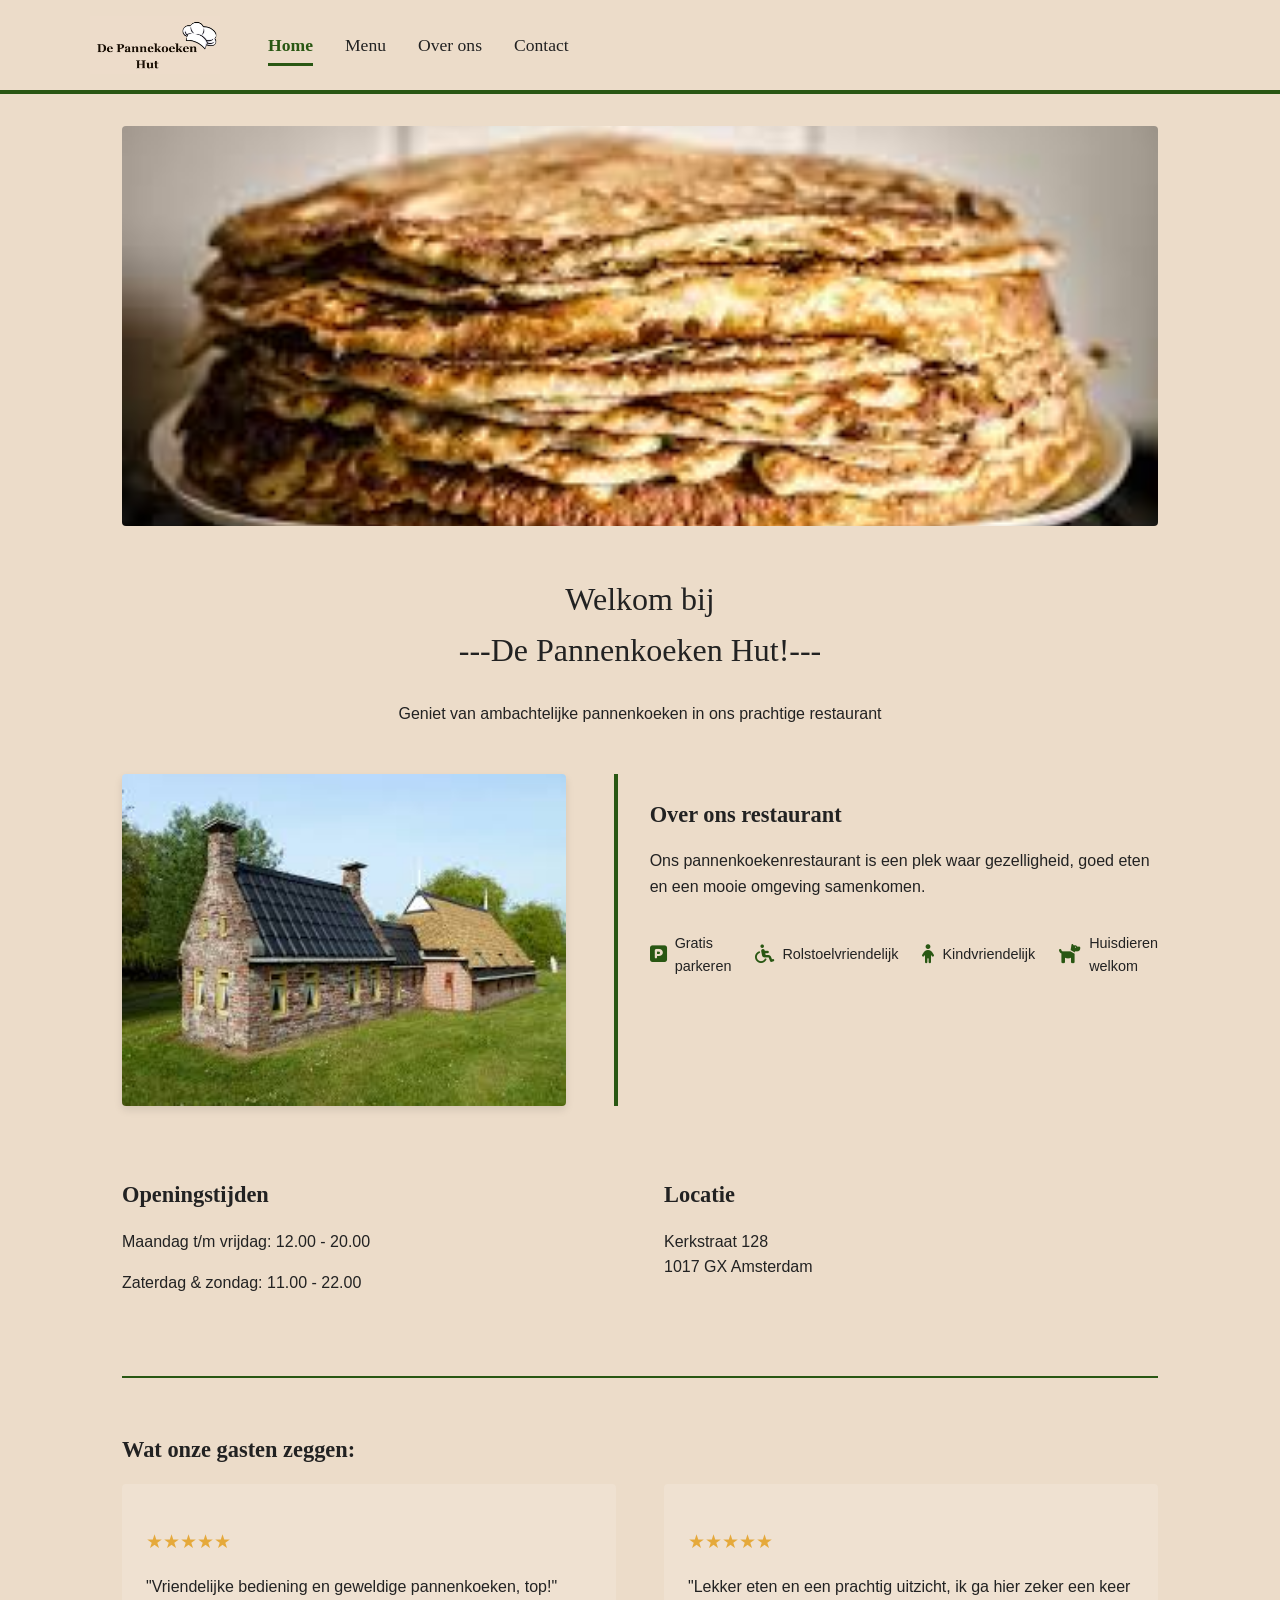
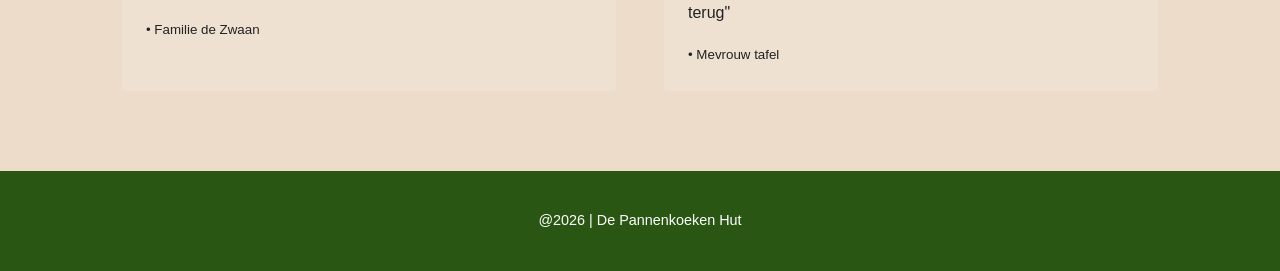
<file: index.html>
<!DOCTYPE html>
<html lang="nl">
<head>
    <meta charset="UTF-8">
    <meta name="viewport" content="width=device-width, initial-scale=1.0">
    <title>De Pannenkoeken Hut - Home</title>
    <link rel="stylesheet" href="style.css">
</head>
<link rel="stylesheet" href="https://cdnjs.cloudflare.com/ajax/libs/font-awesome/6.5.1/css/all.min.css">
<body>

    <header class="main-header">
        <div class="header-container">
            <div class="logo">
                <img src="logo.jpg" alt="Logo De Pannenkoeken Hut" class="logo-img">
            </div>
            <nav class="nav-menu">
                <ul>
                    <li><a href="index.html" class="active">Home</a></li>
                    <li><a href="menu.html">Menu</a></li>
                    <li><a href="overons.html">Over ons</a></li>
                    <li><a href="contact.html">Contact</a></li>
                </ul>
            </nav>
        </div>
    </header>

    <main class="page-section">
        <div class="hero-container">
            <img src="download.jpg" alt="Grote stapel pannenkoeken" class="responsive-img hero-img">
        </div>
        
        <div class="welcome-text text-center">
            <h2>Welkom bij<br>---De Pannenkoeken Hut!---</h2>
            <p>Geniet van ambachtelijke pannenkoeken in ons prachtige restaurant</p>
        </div>

        <div class="grid-2-col info-block">
            <div class="info-card">
                <img src="huis.jpg" alt="Restaurant buitenkant" class="responsive-img image-card-content">
            </div>
            <div class="info-card green-border-left">
                <h3>Over ons restaurant</h3>
                <p>Ons pannenkoekenrestaurant is een plek waar gezelligheid, goed eten en een mooie omgeving samenkomen.</p>
                <div class="icons-row">
    <span><i class="fa-solid fa-square-parking"></i> Gratis parkeren</span>
    <span><i class="fa-solid fa-wheelchair"></i> Rolstoelvriendelijk</span>
    <span><i class="fa-solid fa-child"></i> Kindvriendelijk</span>
    <span><i class="fa-solid fa-dog"></i> Huisdieren welkom</span>
</div>
            </div>
        </div>

        <div class="grid-2-col opening-hours">
            <div class="info-card">
                <h3>Openingstijden</h3>
                <p>Maandag t/m vrijdag: 12.00 - 20.00</p>
                <p>Zaterdag & zondag: 11.00 - 22.00</p>
            </div>
            <div class="info-card">
                <h3>Locatie</h3>
                <p>Kerkstraat 128<br>1017 GX Amsterdam</p>
            </div>
        </div>

        <div class="reviews-section">
            <h3>Wat onze gasten zeggen:</h3>
            <div class="grid-2-col">
                <div class="review">
                    <p class="stars">★★★★★</p>
                    <p>"Vriendelijke bediening en geweldige pannenkoeken, top!"</p>
                    <small>• Familie de Zwaan</small>
                </div>
                <div class="review">
                    <p class="stars">★★★★★</p>
                    <p>"Lekker eten en een prachtig uitzicht, ik ga hier zeker een keer terug"</p>
                    <small>• Mevrouw tafel</small>
                </div>
            </div>
        </div>
    </main>

    <footer class="main-footer">
        <p>@2026 | De Pannenkoeken Hut</p>
    </footer>

</body>
</html>
</file>
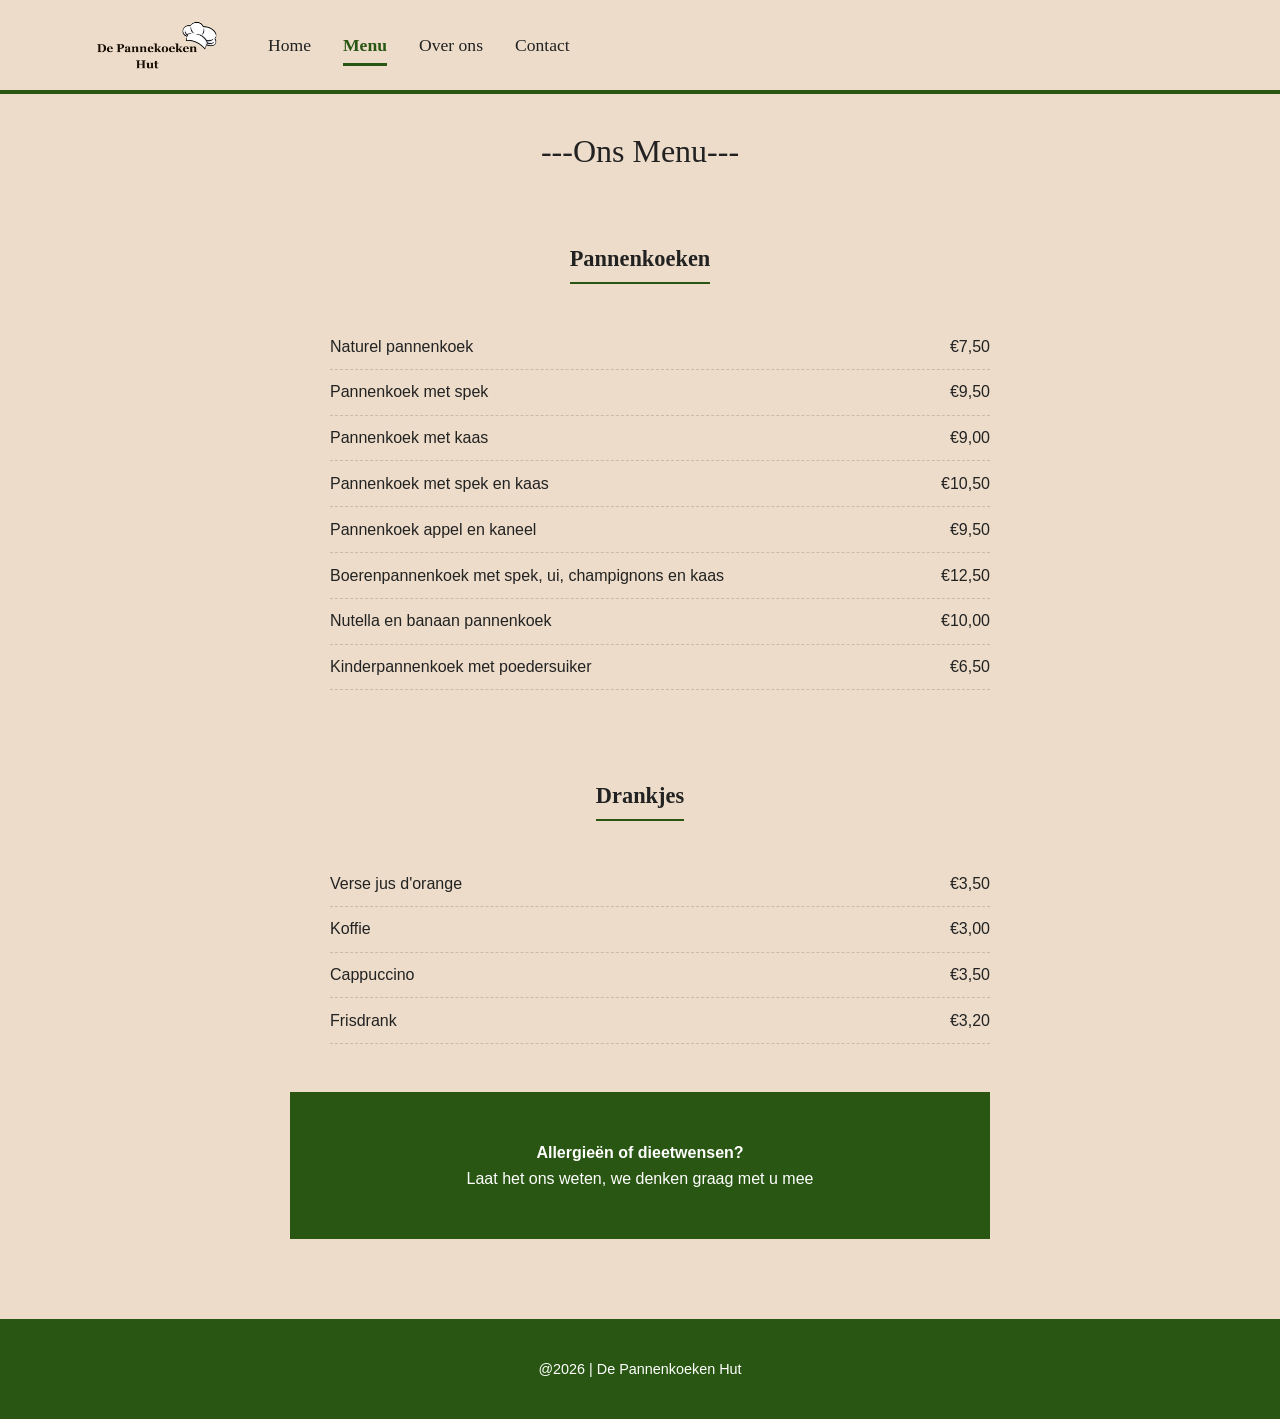
<file: menu.html>
<!DOCTYPE html>
<html lang="nl">
<head>
    <meta charset="UTF-8">
    <meta name="viewport" content="width=device-width, initial-scale=1.0">
    <title>De Pannenkoeken Hut - Menu</title>
    <link rel="stylesheet" href="style.css">
    <link rel="stylesheet" href="https://cdnjs.cloudflare.com/ajax/libs/font-awesome/6.5.1/css/all.min.css">
</head>
<body>

    <header class="main-header">
        <div class="header-container">
            <div class="logo">
                <img src="logo.jpg" alt="Logo De Pannenkoeken Hut" class="logo-img">
            </div>
            <nav class="nav-menu">
                <ul>
                    <li><a href="index.html">Home</a></li>
                    <li><a href="menu.html" class="active">Menu</a></li>
                    <li><a href="overons.html">Over ons</a></li>
                    <li><a href="contact.html">Contact</a></li>
                </ul>
            </nav>
        </div>
    </header>

    <main class="page-section">
        <div class="menu-container text-center">
            <h2>---Ons Menu---</h2>
            
            <h3>Pannenkoeken</h3>
            <ul class="menu-list">
                <li><span>Naturel pannenkoek</span> <span>€7,50</span></li>
                <li><span>Pannenkoek met spek</span> <span>€9,50</span></li>
                <li><span>Pannenkoek met kaas</span> <span>€9,00</span></li>
                <li><span>Pannenkoek met spek en kaas</span> <span>€10,50</span></li>
                <li><span>Pannenkoek appel en kaneel</span> <span>€9,50</span></li>
                <li><span>Boerenpannenkoek met spek, ui, champignons en kaas</span> <span>€12,50</span></li>
                <li><span>Nutella en banaan pannenkoek</span> <span>€10,00</span></li>
                <li><span>Kinderpannenkoek met poedersuiker</span> <span>€6,50</span></li>
            </ul>

            <h3>Drankjes</h3>
            <ul class="menu-list">
                <li><span>Verse jus d'orange</span> <span>€3,50</span></li>
                <li><span>Koffie</span> <span>€3,00</span></li>
                <li><span>Cappuccino</span> <span>€3,50</span></li>
                <li><span>Frisdrank</span> <span>€3,20</span></li>
            </ul>

            <div class="allergy-banner">
                <p><strong>Allergieën of dieetwensen?</strong><br>Laat het ons weten, we denken graag met u mee</p>
            </div>
        </div>
    </main>

    <footer class="main-footer">
        <p>@2026 | De Pannenkoeken Hut</p>
    </footer>

</body>
</html>
</file>
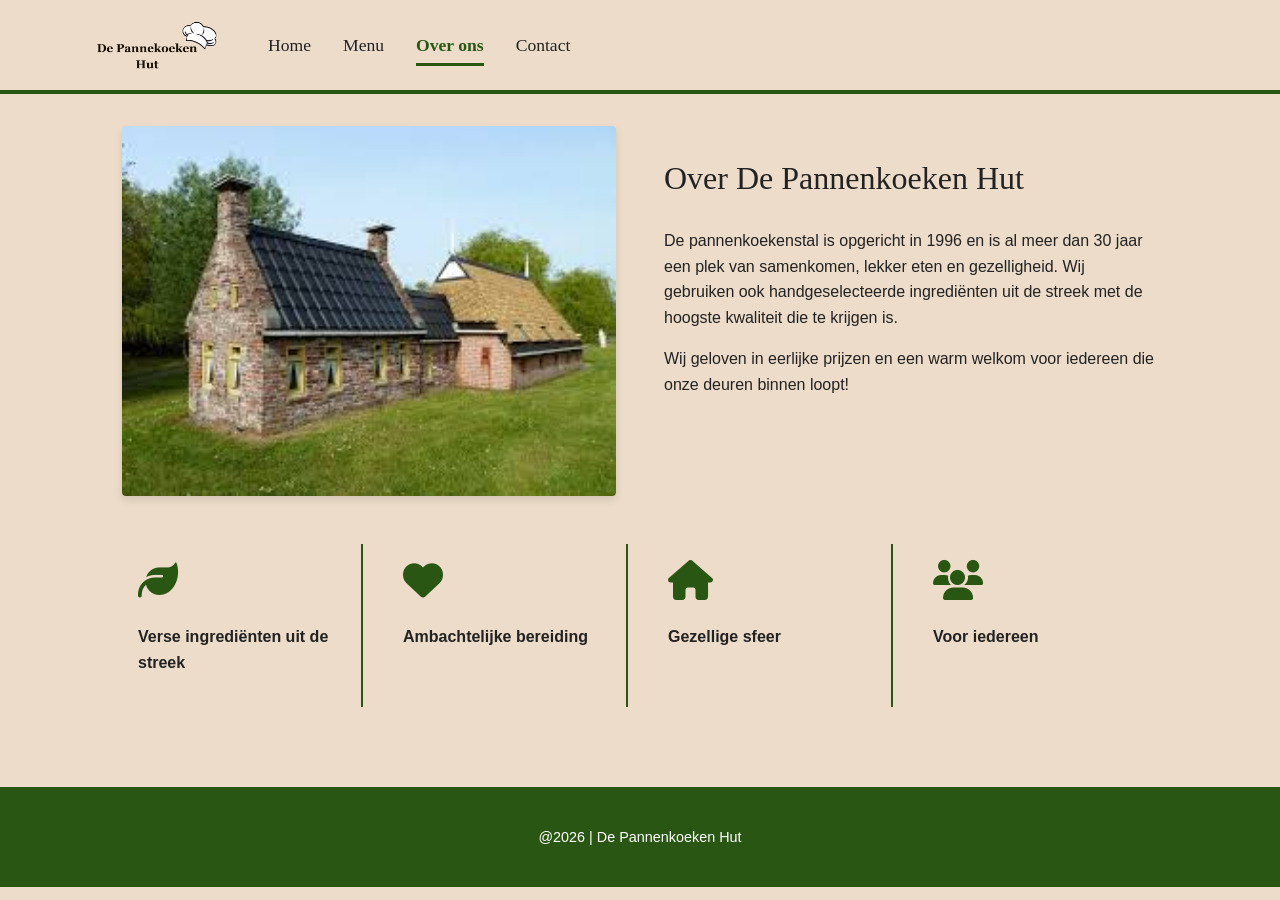
<file: overons.html>
<!DOCTYPE html>
<html lang="nl">
<head>
    <meta charset="UTF-8">
    <meta name="viewport" content="width=device-width, initial-scale=1.0">
    <title>De Pannenkoeken Hut - Over Ons</title>
    <link rel="stylesheet" href="style.css">
    <link rel="stylesheet" href="https://cdnjs.cloudflare.com/ajax/libs/font-awesome/6.5.1/css/all.min.css">
</head>
<body>

    <header class="main-header">
        <div class="header-container">
            <div class="logo">
                <img src="logo.jpg" alt="Logo De Pannenkoeken Hut" class="logo-img">
            </div>
            <nav class="nav-menu">
                <ul>
                    <li><a href="index.html">Home</a></li>
                    <li><a href="menu.html">Menu</a></li>
                    <li><a href="overons.html" class="active">Over ons</a></li>
                    <li><a href="contact.html">Contact</a></li>
                </ul>
            </nav>
        </div>
    </header>

    <main class="page-section">
        <div class="grid-2-col over-ons-block">
            <div class="info-card">
                <img src="huis.jpg" alt="De Pannenkoekenstal in 1996" class="responsive-img image-card-content">
            </div>
            <div class="info-card">
                <h2>Over De Pannenkoeken Hut</h2>
                <p>De pannenkoekenstal is opgericht in 1996 en is al meer dan 30 jaar een plek van samenkomen, lekker eten en gezelligheid. Wij gebruiken ook handgeselecteerde ingrediënten uit de streek met de hoogste kwaliteit die te krijgen is.</p>
                <p>Wij geloven in eerlijke prijzen en een warm welkom voor iedereen die onze deuren binnen loopt!</p>
            </div>
        </div>

<div class="grid-4-col">
    <div class="usp-item">
        <i class="fa-solid fa-leaf usp-icon"></i>
        <p><strong>Verse ingrediënten uit de streek</strong></p>
    </div>
    <div class="usp-item">
        <i class="fa-solid fa-heart usp-icon"></i>
        <p><strong>Ambachtelijke bereiding</strong></p>
    </div>
    <div class="usp-item">
        <i class="fa-solid fa-house usp-icon"></i>
        <p><strong>Gezellige sfeer</strong></p>
    </div>
    <div class="usp-item">
        <i class="fa-solid fa-users usp-icon"></i>
        <p><strong>Voor iedereen</strong></p>
    </div>
</div>
            </div>
        </div>
    </main>

    <footer class="main-footer">
        <p>@2026 | De Pannenkoeken Hut</p>
    </footer>

</body>
</html>
</file>
<file: style.css>
/* ==========================================================================
   1. Basis & Kleuren
   ========================================================================== */
:root {
    --bg-cream: #ecdcc9;
    --dark-green: #295713;
    --text-dark: #222222;
    --font-heading: 'Georgia', serif;
    --font-body: 'Arial', sans-serif;
}

/* De browser-marges op 0 zetten zodat het menu écht bovenaan staat */
html, body {
    margin: 0;
    padding: 0;
    background-color: var(--bg-cream);
    color: var(--text-dark);
    font-family: var(--font-body);
    line-height: 1.6;
}

* {
    box-sizing: border-box;
}

/* ==========================================================================
   2. Typografie
   ========================================================================== */
h1, h2, h3 {
    font-family: var(--font-heading);
    color: var(--text-dark);
}

h2 { font-size: 2rem; margin-bottom: 1.5rem; font-weight: normal; }
h3 { font-size: 1.4rem; margin-bottom: 1rem; font-weight: bold; }
.text-center { text-align: center; }
/* ==========================================================================
   3. Sticky Navigatiebalk (Knoppen RECHTS naast het logo - Geforceerd)
   ========================================================================== */
.main-header {
    position: sticky;
    top: 0;
    left: 0;
    right: 0;
    background-color: var(--bg-cream);
    border-bottom: 4px solid var(--dark-green);
    z-index: 1000;
    padding: 1rem 2rem;
    width: 100%;
}

.header-container {
    display: flex !important;
    flex-direction: row !important; /* Dwingt ze ALTIJD naast elkaar */
    justify-content: flex-start; 
    align-items: center; 
    max-width: 1100px;
    margin: 0 auto;
    gap: 3rem; 
}

.logo {
    display: flex;
    align-items: center;
    flex-shrink: 0; 
}

.logo-img {
    width: 130px; /* Iets compacter zodat het makkelijker past in Trinket */
    height: auto;
    display: block;
}

.nav-menu {
    display: flex;
    align-items: center;
}

.nav-menu ul {
    display: flex !important;
    flex-direction: row !important; /* Knoppen ALTIJD naast elkaar */
    list-style: none;
    gap: 2rem; 
    padding: 0;
    margin: 0;
}

.nav-menu a {
    text-decoration: none;
    color: var(--text-dark);
    font-family: var(--font-heading);
    font-size: 1.1rem;
    padding: 0.5rem 0;
    white-space: nowrap; 
    transition: color 0.3s;
}

.nav-menu a:hover, .nav-menu a.active {
    color: var(--dark-green);
    border-bottom: 3px solid var(--dark-green);
    font-weight: bold;
}

/* ==========================================================================
   4. Layout Grid Systeem (Responsief)
   ========================================================================== */
.page-section {
    max-width: 1100px;
    margin: 2rem auto;
    padding: 0 2rem;
}

.grid-2-col {
    display: grid;
    grid-template-columns: 1fr 1fr;
    gap: 3rem;
    margin-bottom: 3rem;
}

.grid-4-col {
    display: grid;
    grid-template-columns: repeat(4, 1fr);
    gap: 1.5rem;
    margin-top: 2rem;
}

/* ==========================================================================
   5. Afbeeldingsstijlen (Trinket bieb)
   ========================================================================== */
.responsive-img {
    width: 100%;
    height: auto;
    display: block;
    object-fit: cover;
}

.hero-container {
    width: 100%;
    margin-bottom: 3rem;
}

.hero-img {
    max-height: 400px;
    border-radius: 4px;
}

.image-card-content {
    border-radius: 4px;
    box-shadow: 0 4px 8px rgba(0,0,0,0.1);
}

/* ==========================================================================
   6. Specifieke Pagina Componenten
   ========================================================================== */
.welcome-text {
    margin: 3rem 0;
}

.green-border-left {
    border-left: 4px solid var(--dark-green);
    padding-left: 2rem;
}

.icons-row {
    display: flex;
    gap: 1.5rem;
    margin-top: 2rem;
    font-size: 0.9rem;
}

.reviews-section {
    margin-top: 4rem;
    border-top: 2px solid var(--dark-green);
    padding-top: 2rem;
}

.review {
    background: rgba(255, 255, 255, 0.15);
    padding: 1.5rem;
    border-radius: 4px;
}

.stars {
    color: #e5a93b;
    margin-bottom: 0.5rem;
    font-size: 1.2rem;
}

/* Menu Lijst specifiek */
.menu-container h3 {
    margin-top: 2.5rem;
    border-bottom: 2px solid var(--dark-green);
    display: inline-block;
    padding-bottom: 0.3rem;
}

.menu-list {
    list-style: none;
    max-width: 700px;
    margin: 1.5rem auto 3rem auto;
}

.menu-list li {
    display: flex;
    justify-content: space-between;
    padding: 0.6rem 0;
    border-bottom: 1px dashed rgba(0,0,0,0.15);
}

.allergy-banner {
    background-color: var(--dark-green);
    color: white;
    padding: 2rem;
    max-width: 700px;
    margin: 3rem auto;
}

/* USP Sectie (Over ons) */
.usp-section {
    margin-top: 4rem;
}

.usp-item {
    border-right: 2px solid var(--dark-green);
    padding: 1rem;
}

.usp-item:last-child {
    border-right: none;
}

.usp-item p {
    margin-top: 0.5rem;
}

/* Reserveringen (Contact) */
.reservation-block {
    margin-top: 4rem;
    background: rgba(255, 255, 255, 0.2);
    padding: 2.5rem;
}

/* Styling voor de kleine iconen op de homepage */
.icons-row span {
    display: flex;
    align-items: center;
    gap: 0.5rem;
}

.icons-row i {
    color: var(--dark-green);
    font-size: 1.2rem;
}

/* Styling voor de grote iconen op de Over Ons pagina */
.usp-icon {
    font-size: 2.5rem; 
    color: var(--dark-green); 
    margin-bottom: 1rem;
    display: inline-block;
}

/* --- E-mail Links & Hover Effecten --- */
.email-link {
    color: var(--dark-green);
    text-decoration: none;
    font-weight: bold;
    transition: color 0.3s ease, text-decoration 0.3s ease;
}

.email-link:hover {
    color: #1a380c; 
    text-decoration: underline; 
}

.main-footer a {
    color: white;
    text-decoration: none;
    transition: color 0.3s ease;
}

.main-footer a:hover {
    color: var(--bg-cream); 
    text-decoration: underline;
}

/* ==========================================================================
   7. Footer
   ========================================================================== */
.main-footer {
    background-color: var(--dark-green);
    color: white;
    text-align: center;
    padding: 1.5rem;
    margin-top: 5rem;
    font-size: 0.9rem;
}

/* ==========================================================================
   8. Media Queries voor Mobiel (Aangepast naar 500px voor Trinket)
   ========================================================================== */
@media (max-width: 500px) {
    .header-container {
        flex-direction: column !important; /* Klapt nu pas om als het scherm écht heel smal is */
        gap: 1rem;
        text-align: center;
    }

    .nav-menu ul {
        gap: 1rem;
    }
}

@media (max-width: 768px) {
    .grid-2-col, .grid-4-col {
        grid-template-columns: 1fr;
        gap: 2rem;
    }
    
    .usp-item {
        border-right: none;
        border-bottom: 2px solid var(--dark-green);
        padding-bottom: 1.5rem;
    }
    
    .usp-item:last-child {
        border-bottom: none;
    }
}
    }
}
/* --- E-mail Links & Hover Effecten --- */

/* De link op de contactpagina zelf */
.email-link {
    color: var(--dark-green);
    text-decoration: none;
    font-weight: bold;
    transition: color 0.3s ease, text-decoration 0.3s ease;
}

/* Hover-effect voor de link op de contactpagina */
.email-link:hover {
    color: #1a380c; /* Iets donkerder groen bij hover */
    text-decoration: underline; /* Lijntje eronder */
}

/* De link in de footer */
.main-footer a {
    color: white;
    text-decoration: none;
    transition: color 0.3s ease;
}

/* Hover-effect voor de link in de footer */
.main-footer a:hover {
    color: var(--bg-cream); /* Kleurt mee met de crème achtergrond bij hover */
    text-decoration: underline;
}
</file>
